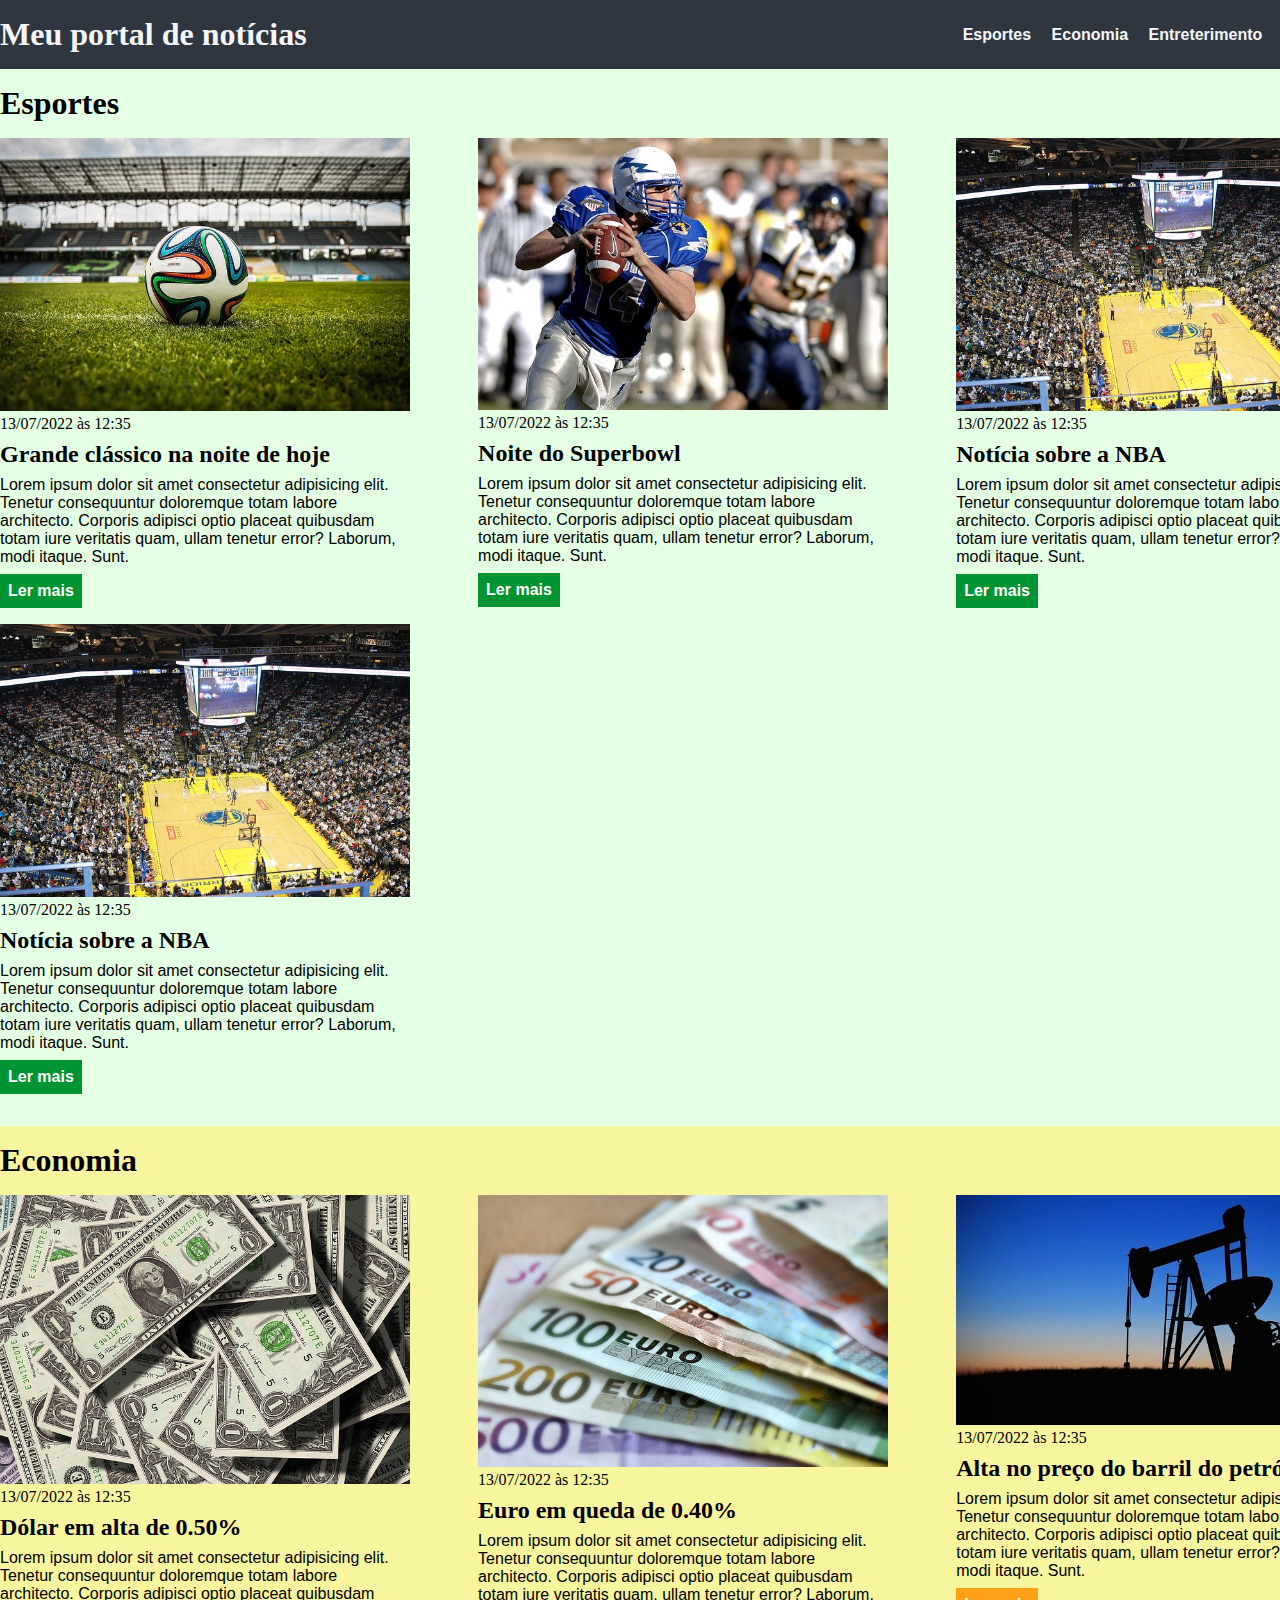
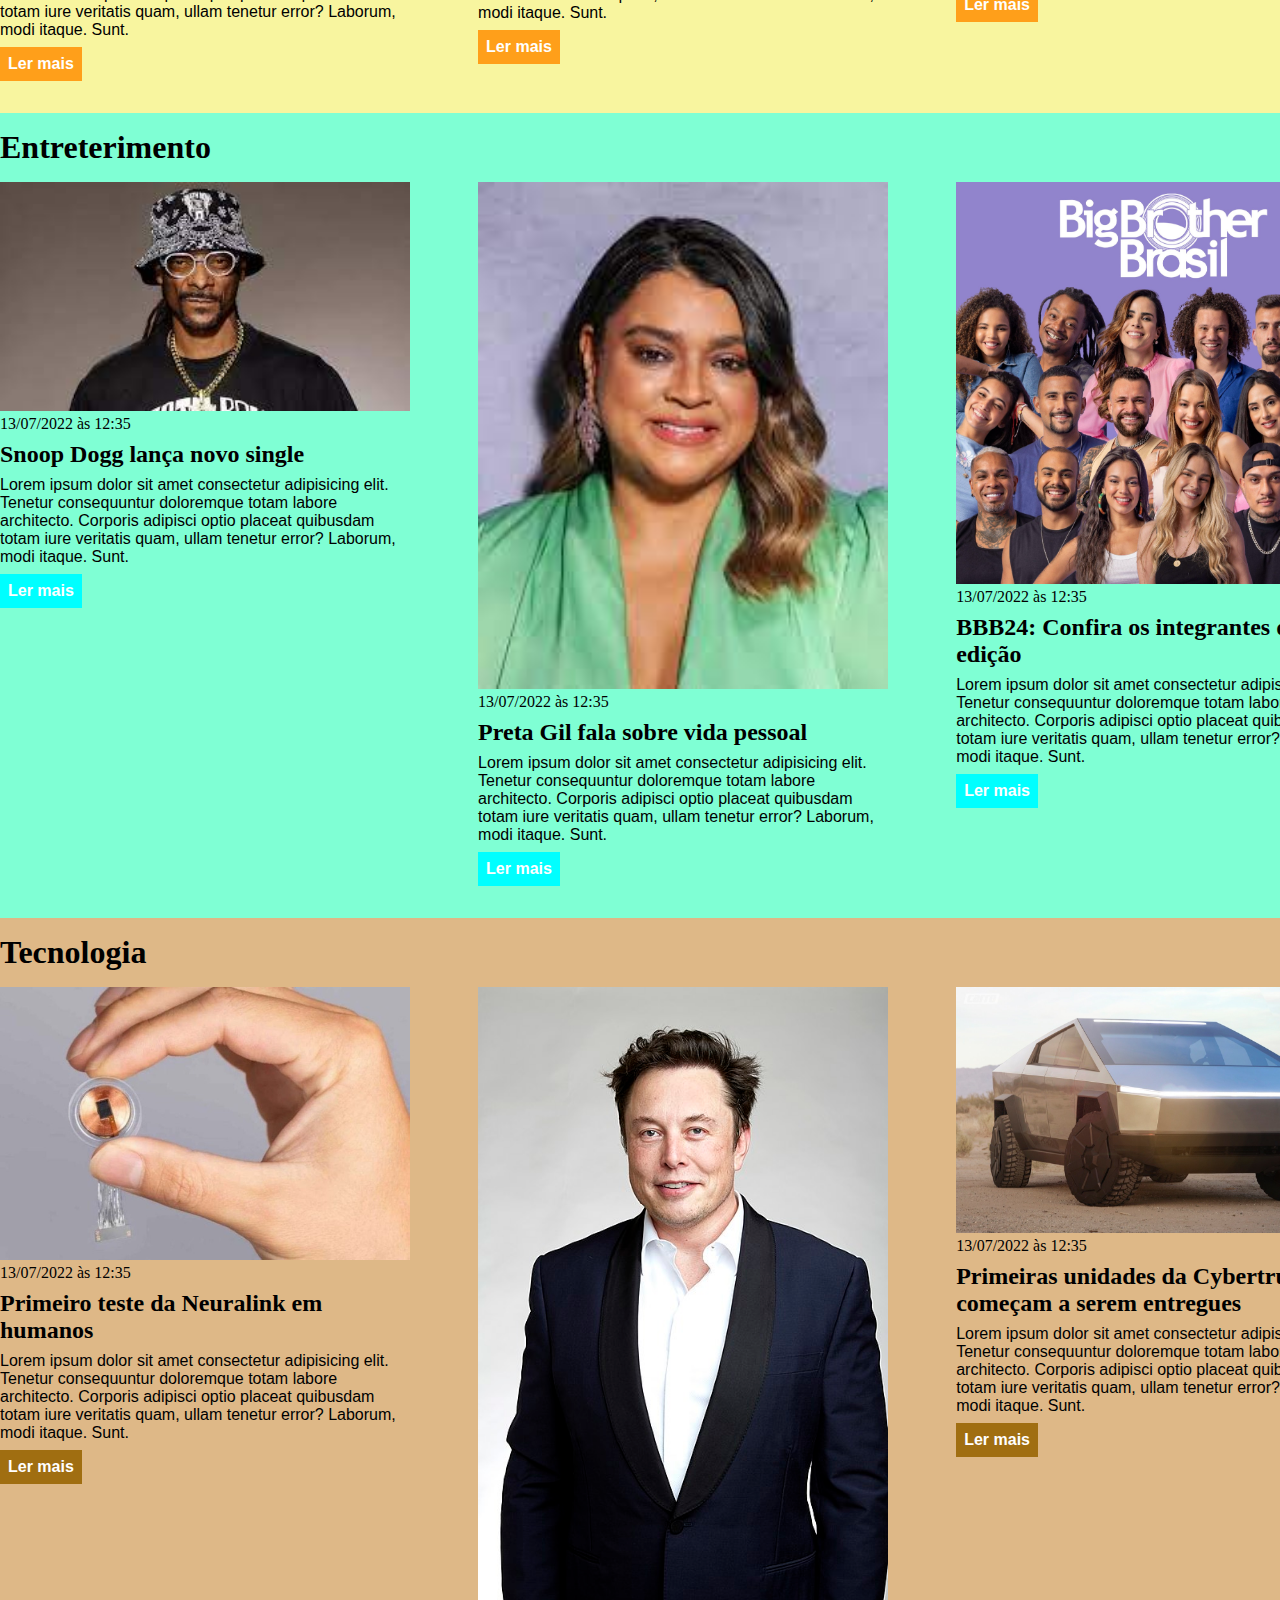
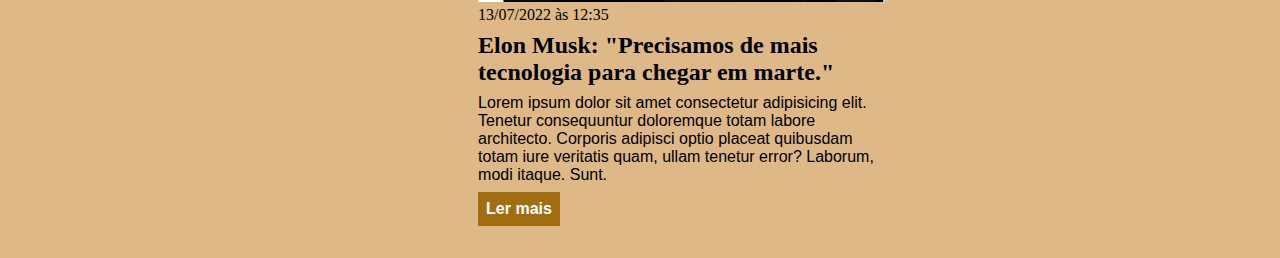
<file: conheça a sintaxe do css/Seletores/index.html>
<!DOCTYPE html>
<html lang="pt-BR">
<head>
    <meta charset="UTF-8">
    <meta http-equiv="X-UA-Compatible" content="IE=edge">
    <meta name="viewport" content="width=device-width, initial-scale=1.0">
    <title>Meu portal de notícias</title>
    <link rel="stylesheet" href="./main.css" />
</head>
<body>
    <header>
        <div class="container">
        <h1>Meu portal de notícias</h1>
        <nav>
            <ul>
                <li>
                    <a href="#sports" title="Ir para a seção de esportes">Esportes</a>
                </li>
                <li>
                    <a href="#economy" title="Ir para a seção de economia">Economia</a>
                </li>
                <li>
                    <a href="#entertainment" title="Ir para a seção de entreterimento">Entreterimento</a>
                </li>
                <li>
                    <a href="#tecnology" title="Ir para a seção de tecnologia">Tecnologia</a>
                </li>
            </ul>
        </nav>
        </div>
    </header>
    <section id="sports">
        <div class="container">
        <h2>Esportes</h2>
        <div class="articles">
            <article>
                <img src="./imagens/futebol.jpg" alt="Bola de futebol no gramado" />
                <header>
                    <time class="creation-date">13/07/2022 às 12:35</time>
                </header>
                <h3>Grande clássico na noite de hoje</h3>
                <p>
                    Lorem ipsum dolor sit amet consectetur adipisicing elit. Tenetur consequuntur doloremque totam labore architecto. Corporis adipisci optio placeat quibusdam totam iure veritatis quam, ullam tenetur error? Laborum, modi itaque. Sunt.
                </p>
                <a href="#" title="Leia a notícia completa">Ler mais</a>
            </article>
            <article>
                <img src="./imagens/futebol-americano.jpg" alt="Jogador de futebol americano correndo com a bola na mão" />
                <header>
                    <time>13/07/2022 às 12:35</time>
                </header>
                <h3>Noite do Superbowl</h3>
                <p>
                    Lorem ipsum dolor sit amet consectetur adipisicing elit. Tenetur consequuntur doloremque totam labore architecto. Corporis adipisci optio placeat quibusdam totam iure veritatis quam, ullam tenetur error? Laborum, modi itaque. Sunt.
                </p>
                <a href="#" title="Leia a notícia completa">Ler mais</a>
            </article>
            <article>
                <img src="./imagens/basquete.jpg" alt="Vista aérea de uma quadra de basquete" />
                <header>
                    <time>13/07/2022 às 12:35</time>
                </header>
                <h3>Notícia sobre a NBA</h3>
                <p>
                    Lorem ipsum dolor sit amet consectetur adipisicing elit. Tenetur consequuntur doloremque totam labore architecto. Corporis adipisci optio placeat quibusdam totam iure veritatis quam, ullam tenetur error? Laborum, modi itaque. Sunt.
                </p>
                <a href="#" title="Leia a notícia completa">Ler mais</a>
            </article>
            <article>
                <img src="./imagens/basquete.jpg" alt="Vista aérea de uma quadra de basquete" />
                <header>
                    <time>13/07/2022 às 12:35</time>
                </header>
                <h3>Notícia sobre a NBA</h3>
                <p>
                    Lorem ipsum dolor sit amet consectetur adipisicing elit. Tenetur consequuntur doloremque totam labore architecto. Corporis adipisci optio placeat quibusdam totam iure veritatis quam, ullam tenetur error? Laborum, modi itaque. Sunt.
                </p>
                <a href="#" title="Leia a notícia completa">Ler mais</a>
            </article>
        </div>
        </div>
    </section>
    <section id="economy">
        <div class="container">
        <h2>Economia</h2>
        <div class="articles">
            <article>
                <img src="./imagens/dolares.jpg" alt="Muitos dólares" />
                <header>
                    <time>13/07/2022 às 12:35</time>
                </header>
                <h3>Dólar em alta de 0.50%</h3>
                <p>
                    Lorem ipsum dolor sit amet consectetur adipisicing elit. Tenetur consequuntur doloremque totam labore architecto. Corporis adipisci optio placeat quibusdam totam iure veritatis quam, ullam tenetur error? Laborum, modi itaque. Sunt.
                </p>
                <a href="#" title="Leia a notícia completa">Ler mais</a>
            </article>
            <article>
                <img src="./imagens/euro.jpg" alt="Várias notas de euro" />
                <header>
                    <time>13/07/2022 às 12:35</time>
                </header>
                <h3>Euro em queda de 0.40%</h3>
                <p>
                    Lorem ipsum dolor sit amet consectetur adipisicing elit. Tenetur consequuntur doloremque totam labore architecto. Corporis adipisci optio placeat quibusdam totam iure veritatis quam, ullam tenetur error? Laborum, modi itaque. Sunt.
                </p>
                <a href="#" title="Leia a notícia completa">Ler mais</a>
            </article>
            <article>
                <img src="./imagens/petroleo.jpg" alt="Extração de petróleo" />
                <header>
                    <time>13/07/2022 às 12:35</time>
                </header>
                <h3>Alta no preço do barril do petróleo</h3>
                <p>
                    Lorem ipsum dolor sit amet consectetur adipisicing elit. Tenetur consequuntur doloremque totam labore architecto. Corporis adipisci optio placeat quibusdam totam iure veritatis quam, ullam tenetur error? Laborum, modi itaque. Sunt.
                </p>
                <a href="#" title="Leia a notícia completa">Ler mais</a>
            </article>
        </div>
        </div>
    </section>
    <section id="entertainment">
        <div class="container">
        <h2>Entreterimento</h2>
        <div class="articles">
            <article>
                <img src="./imagens/snoop-dogg.jpeg" alt="Rapper Snoop Dogg" />
                <header>
                    <time>13/07/2022 às 12:35</time>
                </header>
                <h3>Snoop Dogg lança novo single</h3>
                <p>
                    Lorem ipsum dolor sit amet consectetur adipisicing elit. Tenetur consequuntur doloremque totam labore architecto. Corporis adipisci optio placeat quibusdam totam iure veritatis quam, ullam tenetur error? Laborum, modi itaque. Sunt.
                </p>
                <a href="#" title="Leia a notícia completa">Ler mais</a>
            </article>
            <article>
                <img src="./imagens/preta-gil.jpeg" alt="Cantora Preta Gil" />
                <header>
                    <time>13/07/2022 às 12:35</time>
                </header>
                <h3>Preta Gil fala sobre vida pessoal</h3>
                <p>
                    Lorem ipsum dolor sit amet consectetur adipisicing elit. Tenetur consequuntur doloremque totam labore architecto. Corporis adipisci optio placeat quibusdam totam iure veritatis quam, ullam tenetur error? Laborum, modi itaque. Sunt.
                </p>
                <a href="#" title="Leia a notícia completa">Ler mais</a>
            </article>
            <article>
                <img src="./imagens/bbb24.jpg" alt="Integrantes do BBB24" />
                <header>
                    <time>13/07/2022 às 12:35</time>
                </header>
                <h3>BBB24: Confira os integrantes dessa edição</h3>
                <p>
                    Lorem ipsum dolor sit amet consectetur adipisicing elit. Tenetur consequuntur doloremque totam labore architecto. Corporis adipisci optio placeat quibusdam totam iure veritatis quam, ullam tenetur error? Laborum, modi itaque. Sunt.
                </p>
                <a href="#" title="Leia a notícia completa">Ler mais</a>
            </article>
        </div>
        </div>
    </section>
    <section id="tecnology">
        <div class="container">
        <h2>Tecnologia</h2>
        <div class="articles">
            <article>
                <img src="./imagens/1_1_neuralink_28099827-34595339.jpg " alt="Protótipo Neuralink" />
                <header>
                    <time>13/07/2022 às 12:35</time>
                </header>
                <h3>Primeiro teste da Neuralink em humanos</h3>
                <p>
                    Lorem ipsum dolor sit amet consectetur adipisicing elit. Tenetur consequuntur doloremque totam labore architecto. Corporis adipisci optio placeat quibusdam totam iure veritatis quam, ullam tenetur error? Laborum, modi itaque. Sunt.
                </p>
                <a href="#" title="Leia a notícia completa">Ler mais</a>
            </article>
            <article>
                <img src="./imagens/Elon_Musk_Royal_Society.jpg" alt="Elon Musk" />
                <header>
                    <time>13/07/2022 às 12:35</time>
                </header>
                <h3>Elon Musk: "Precisamos de mais tecnologia para chegar em marte."</h3>
                <p>
                    Lorem ipsum dolor sit amet consectetur adipisicing elit. Tenetur consequuntur doloremque totam labore architecto. Corporis adipisci optio placeat quibusdam totam iure veritatis quam, ullam tenetur error? Laborum, modi itaque. Sunt.
                </p>
                <a href="#" title="Leia a notícia completa">Ler mais</a>
            </article>
            <article>
                <img src="./imagens/Tesla-Cybertruck_1.jpg" alt="Carro Cybertruck da Tesla" />
                <header>
                    <time>13/07/2022 às 12:35</time>
                </header>
                <h3>Primeiras unidades da Cybertruck começam a serem entregues</h3>
                <p>
                    Lorem ipsum dolor sit amet consectetur adipisicing elit. Tenetur consequuntur doloremque totam labore architecto. Corporis adipisci optio placeat quibusdam totam iure veritatis quam, ullam tenetur error? Laborum, modi itaque. Sunt.
                </p>
                <a href="#" title="Leia a notícia completa">Ler mais</a>
            </article>
        </div>
        </div>
    </section>
</body>
</html>
</file>
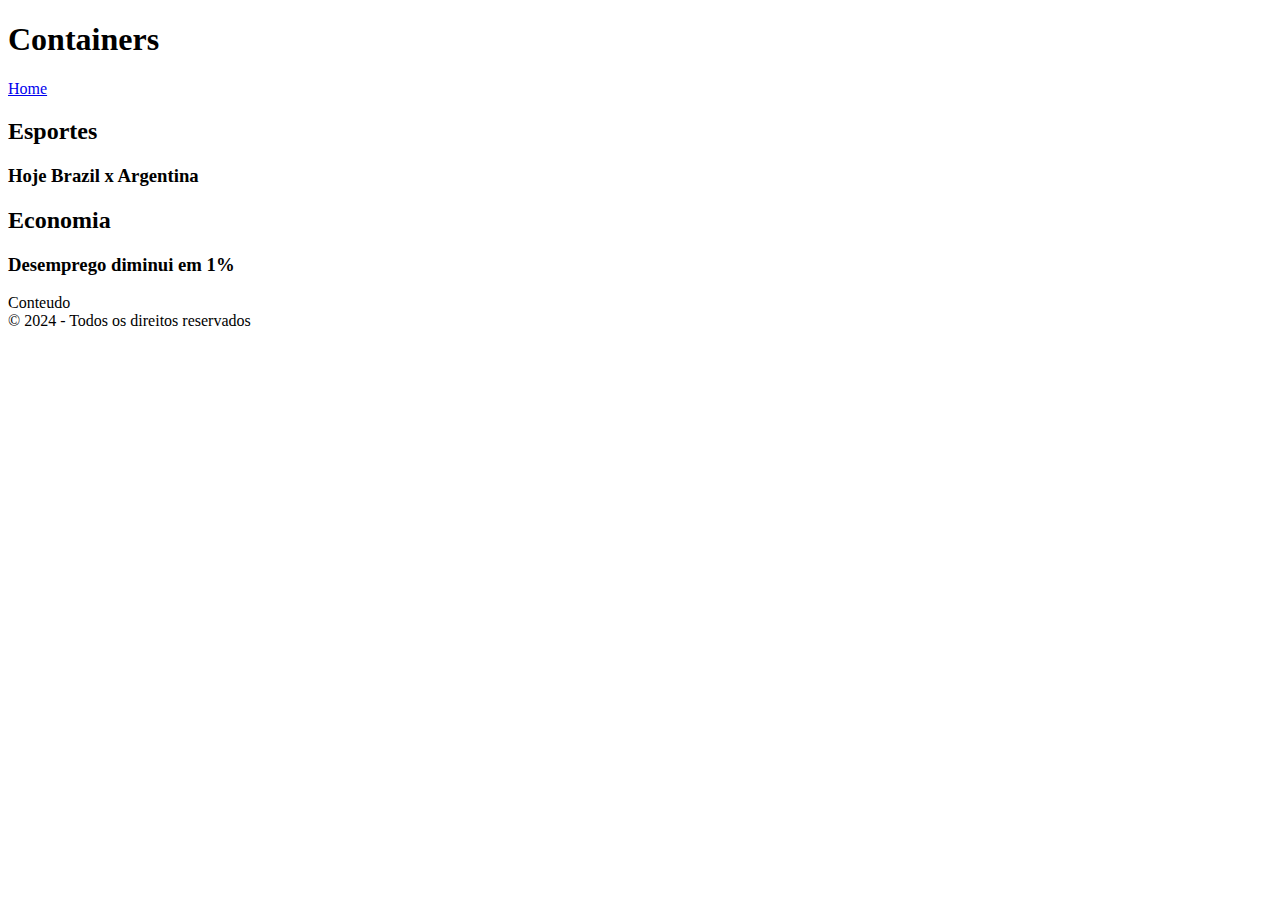
<file: containers.html>
<!DOCTYPE html>
<html lang="pt-br">
<head>
    <meta charset="UTF-8">
    <meta name="viewport" content="width=device-width, initial-scale=1.0">
    <title>Containers HTML</title>
</head>
<body>
    <header>
        <h1>Containers</h1>
        <nav>
            <a href="./index.html">Home</a>
        </nav>
    </header>
    <main>
        <section>
            <h2>
                Esportes
            </h2>
            <article>
                <h3>Hoje Brazil x Argentina</h3>
            </article>
        </section>
        <section>
            <h2>
                Economia
            </h2>
            <article>
                <h3>
                    Desemprego diminui em 1%
                </h3>
            </article>
        </section>
    </main>
    <aside>
        Conteudo
    </aside>
    <footer>
        &copy; 2024 - Todos os direitos reservados
    </footer>
</body>
</html>
</file>
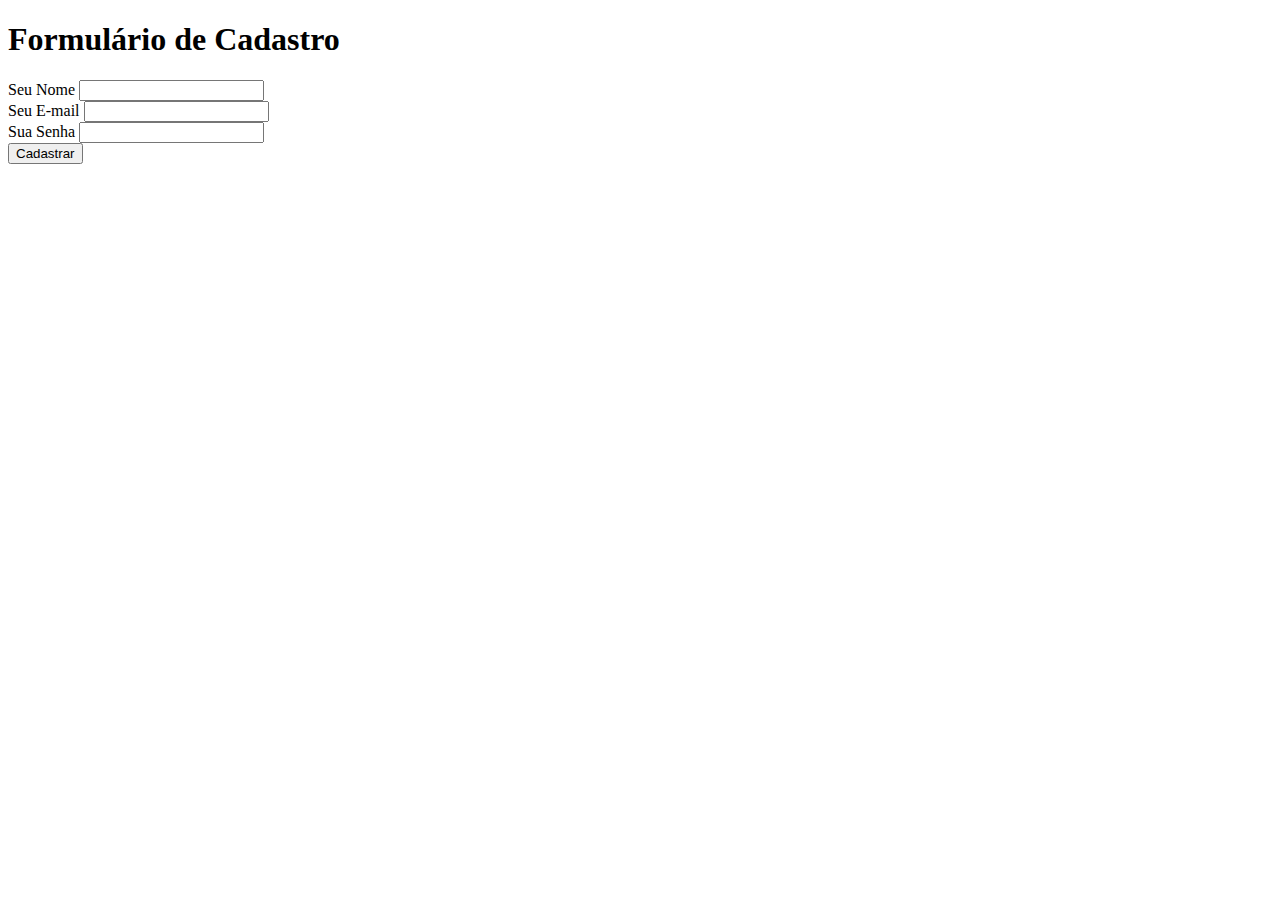
<file: exercício.html>
<!DOCTYPE html>
<html lang="pt-br">
<head>
    <meta charset="UTF-8">
    <meta name="viewport" content="width=device-width, initial-scale=1.0">
    <title>Formulário de Cadastro</title>
</head>
<body>
    <form>
    <h1>Formulário de Cadastro</h1>

    <label for="nome">Seu Nome</label>
    <input id="nome" type="text"  />
<br />
    <label for="email">Seu E-mail</label>
    <input id="email" type="email"  />
<br />
    <label for="senha">Sua Senha</label>
    <input id="senha" type="password"  />
</br>
    </form>
    <button type="submit">Cadastrar</button>

</body>
</html>
</file>
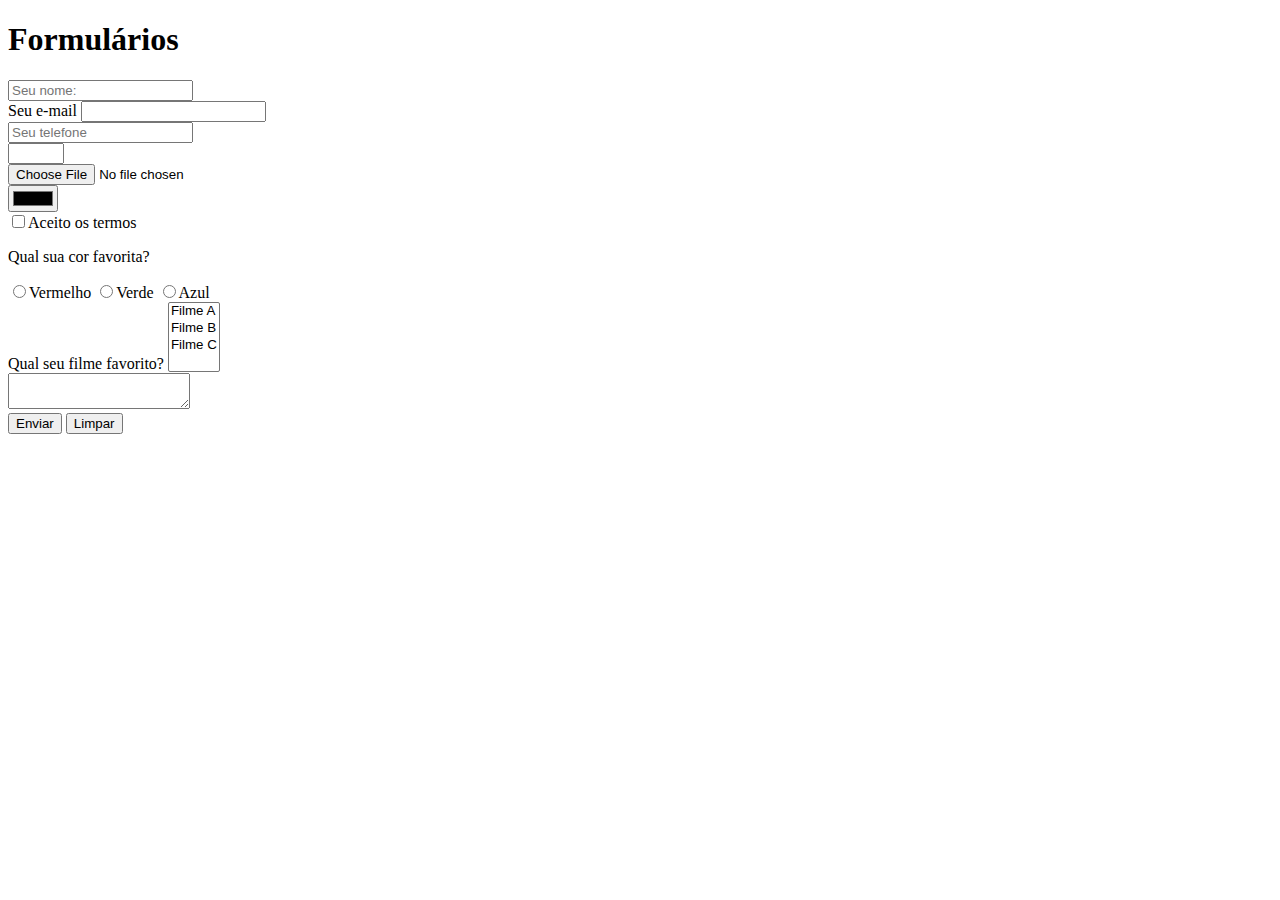
<file: forms.html>
<!DOCTYPE html>
<html lang="pt-br">
<head>
    <meta charset="UTF-8">
    <meta name="viewport" content="width=device-width, initial-scale=1.0">
    <title>Formulários</title>
</head>
<body>
    <h1>Formulários</h1>
    <form>
        <input type="text" placeholder="Seu nome:" />
        <br />
        <label for="email">Seu e-mail</label>
        <input id="email" type="email" />
        <br />
        <input type="tel" placeholder="Seu telefone"> 
        <br />
        <input type="number" max="10" min="2" step="2" />
        <br />
        <input type="file" />
        <br />
        <input type="color" />
        <br />
        <input type="checkbox" id="checkbox-termos" /><label for="checkbox-termos">Aceito os termos</label>
        <br />
        <p>
            Qual sua cor favorita?
        </p>
        <input type="radio" name="cor favorita" id="Cor-vermelha" /><label for="Cor-vermelha">Vermelho</label>
        <input type="radio" name="cor favorita" id="Cor-verde" /><label for="Cor-verde">Verde</label>
        <input type="radio" name="cor favorita" id="Cor-azul" /><label for="Cor-azul">Azul</label>
        <br />
        <label>Qual seu filme favorito?</label>
        <select multiple>
            <option>Filme A</option>
            <option>Filme B</option>
            <option>Filme C</option>
        </select>
        <br />
        <textarea></textarea>
        <br />
        <button type="submit">Enviar</button>
        <button type="reset">Limpar</button>
    </body>
</html>
</file>
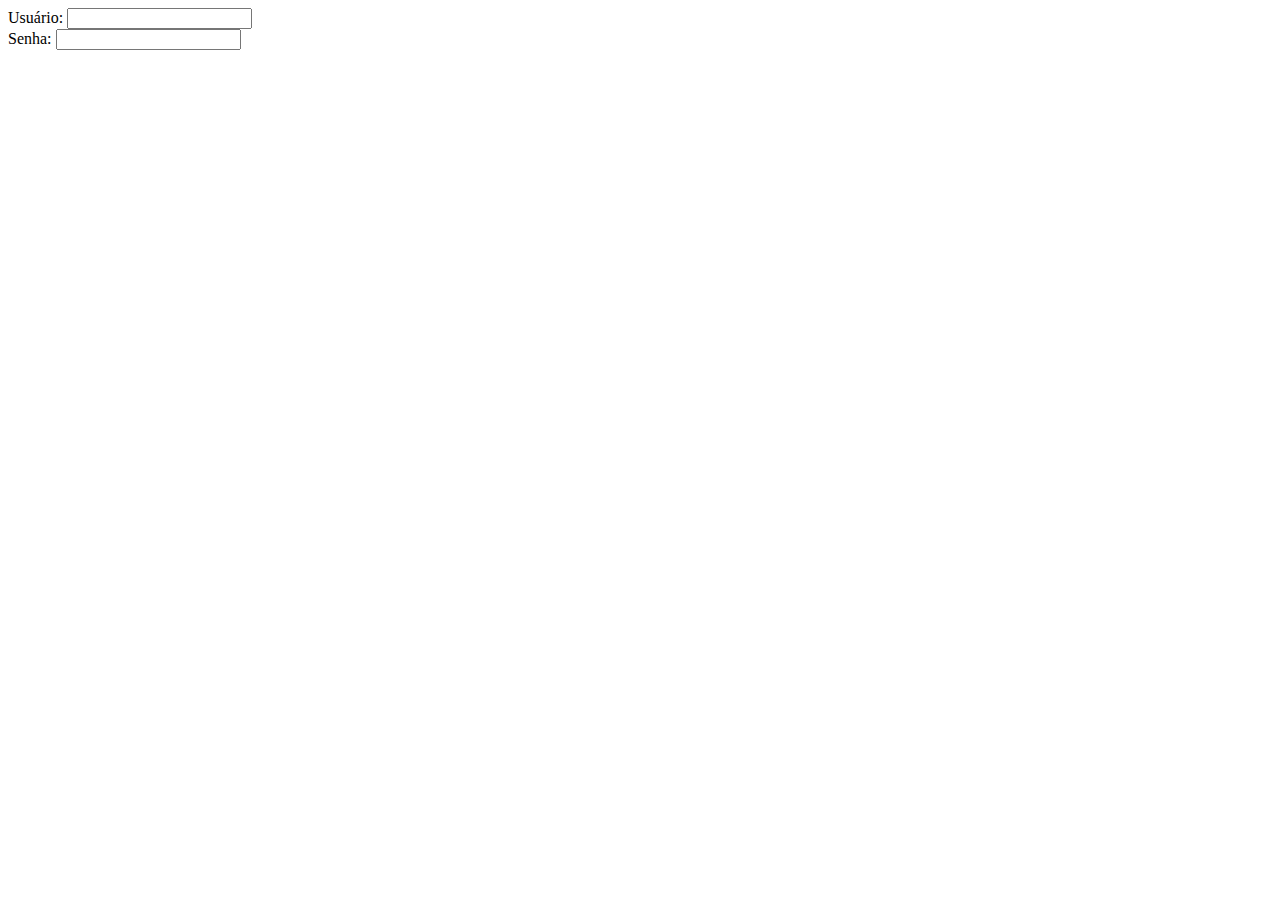
<file: index2.html>
<!DOCTYPE html>
<html lang="pt-br">
<head>
    <meta charset="UTF-8">
    <meta name="viewport" content="width=device-width, initial-scale=1.0">
    <title>Formulários</title>
</head>
<body>
    <form>
        <label for="user">Usuário: </label>
        <input id="user" type="text" />
        <br />
        <label for="senha">Senha: </label>
        <input id="senha" type="password" />
    </form>
</body>
</html>
</file>
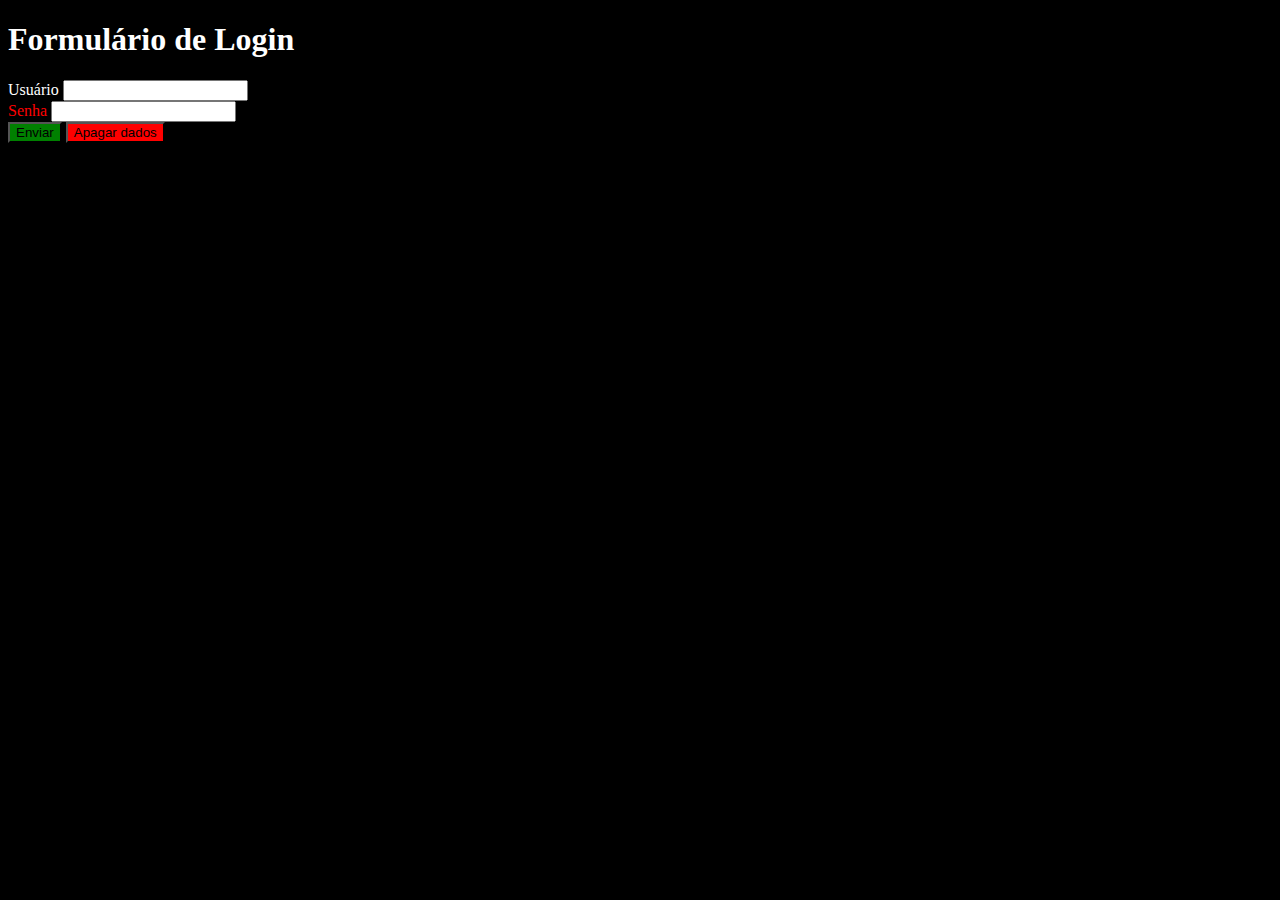
<file: index3.html>
<!DOCTYPE html>
<html lang="pt-br">
<head>
    <meta charset="UTF-8">
    <meta name="viewport" content="width=device-width, initial-scale=1.0">
    <title>Formulários</title>
    <link rel="stylesheet" type="text/css" href="./style.css">
</head>
<body>
    <form>
            <h1>Formulário de Login</h1>
        
            <label for="nome">Usuário</label>
            <input id="nome" type="text"  />
        <br />
            <label style="color: red;" for="senha">Senha</label>
            <input id="senha" type="password"  />
        </br>
            <button class="botaoenvio" type="submit">Enviar</button>
            <button class="botaoapagar" type="reset">Apagar dados</button>
    </form>
</body>
</html>
</file>
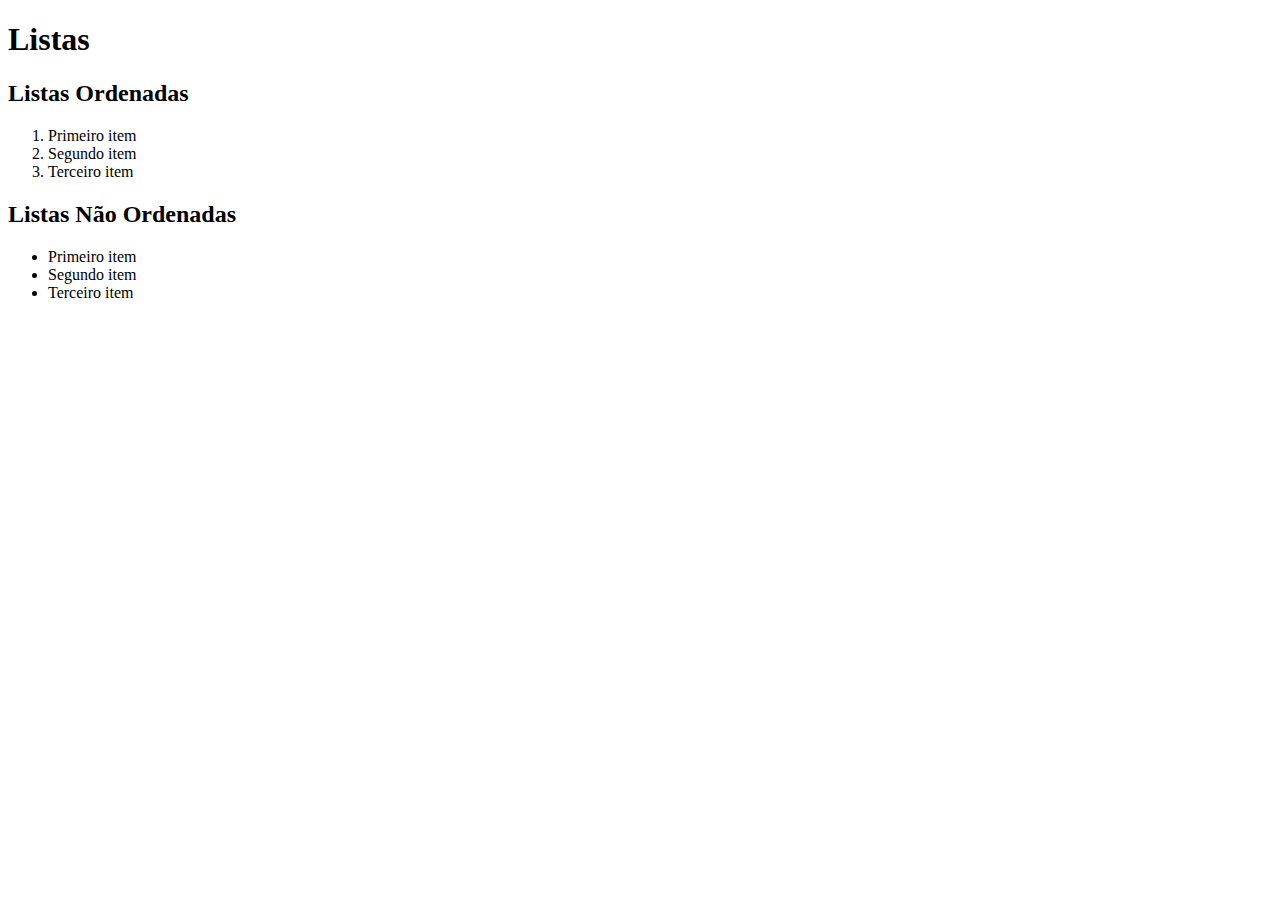
<file: listas.html>
<!DOCTYPE html>
<html lang="en">
<head>
    <meta charset="UTF-8">
    <meta name="viewport" content="width=device-width, initial-scale=1.0">
    <title>Document</title>
</head>
<body>
    <header><h1>Listas</h1></header>
    <main>
        <section><h2>Listas Ordenadas</h2></section>
        <ol>
            <li>Primeiro item</li>
            <li>Segundo item</li>
            <li>Terceiro item</li>
        </ol>
        <section><h2>Listas Não Ordenadas</h2></section>
        <ul>
        <li>Primeiro item</li>
        <li>Segundo item</li>
        <li>Terceiro item</li>
        </ul>
    </main>

</body>
</html>
</file>
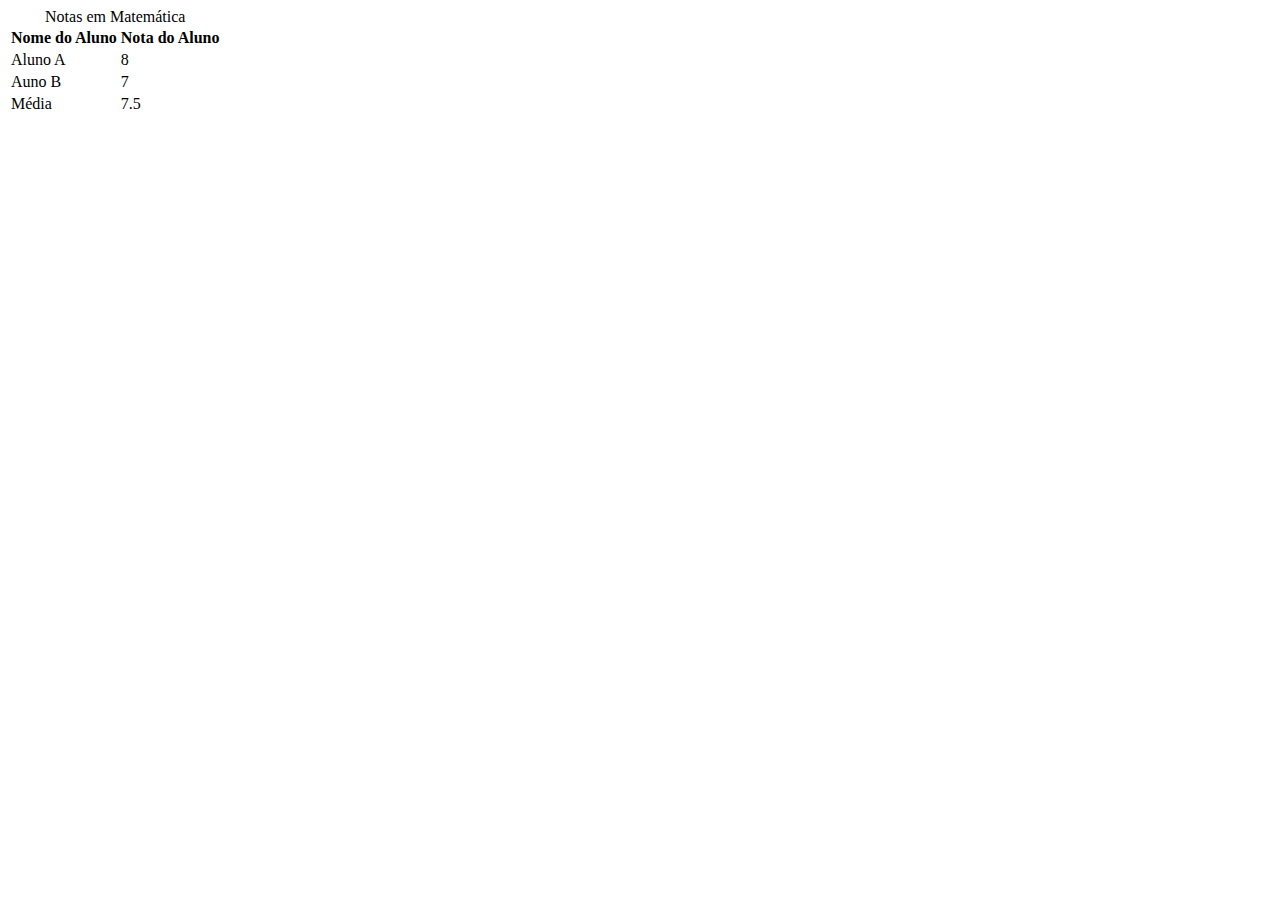
<file: tabelas.html>
<!DOCTYPE html>
<html lang="pt-br">
<head>
    <meta charset="UTF-8">
    <meta name="viewport" content="width=device-width, initial-scale=1.0">
    <title>Tabelas</title>
</head>
<body>
    <table>
        <caption>Notas em Matemática</caption>
        <thead>
            <tr>
                <th>Nome do Aluno</th>
                <th>Nota do Aluno</th>
            </tr>
        </thead>
        <tbody>
            <tr>
                <td>Aluno A</td>
                <td>8</td>
            </tr>
            <tr>
                <td>Auno B</td>
                <td>7</td>
            </tr>
        </tbody>
        <tfoot>
            <tr>
            <td>Média</td>
            <td>7.5</td>
            </tr>
        </tfoot>
    </table>
</body>
</html>
</file>
<file: conheça a sintaxe do css/Seletores/main.css>
* {
    box-sizing: border-box;
    margin: 0;
    padding: 0;
}
body > header{
    background-color: #2f3640 ;
    padding: 16px 0;
    color: #f5f6fa;
}
header .container{
display: flex;
align-items: center;
justify-content: space-between;
}
header li {
    display: inline;
    font-family: Arial, Helvetica, sans-serif;
    font-weight: bold;
    margin-left: 16px;
}
header li a{
    color:#f5f6fa;
    text-decoration: none;
}
.container{
    width: 1366px;
    margin: 0 auto;

}
.articles {
    display: flex;
    flex-wrap: wrap;
    justify-content: space-between;
}
.articles article img{
    /*height: 180px;*/
    width: 100%;
}
.articles article{
    width: 30%;
}
section {
    padding: 16px 0;
}
section h2, 
.articles article {
    margin-bottom: 16px;
}
.articles article h3{
    margin-top: 8px;
    margin-bottom: 8px;
}
.articles article a {
    background-color: blue;
    color: #fff;
    padding: 8px;
    display: inline-block;
    text-decoration: none;
    font-weight: bold;
    margin-top: 8px;
}
.articles article a:hover{
    text-decoration: none;
}
.articles article p,
.articles article a {
    font-family: Arial, Helvetica, sans-serif;

}
.articles article h3{
    font-size: 24px;
}
section h2{
    font-size: 32px;
}
#sports {
    background-color: rgba(0,255,0,0.1);
}
#sports .articles article a{
    background-color: #009432;
}
#economy{
    background-color: #f8f59f;
}
#economy .articles article a{
    background-color: #ff9f1a;
}
#entertainment {
    background-color: aquamarine;
}
#entertainment .articles article a {
    background-color: aqua;
}
#tecnology{
    background-color: burlywood;
}
#tecnology .articles article a{
    background-color:#a06e11;
}
</file>
<file: style.css>
body{
    background: black;
    color: white;
}
.botaoenvio{
    background-color: green;
}
.botaoapagar{
    background-color: red;
}
</file>
